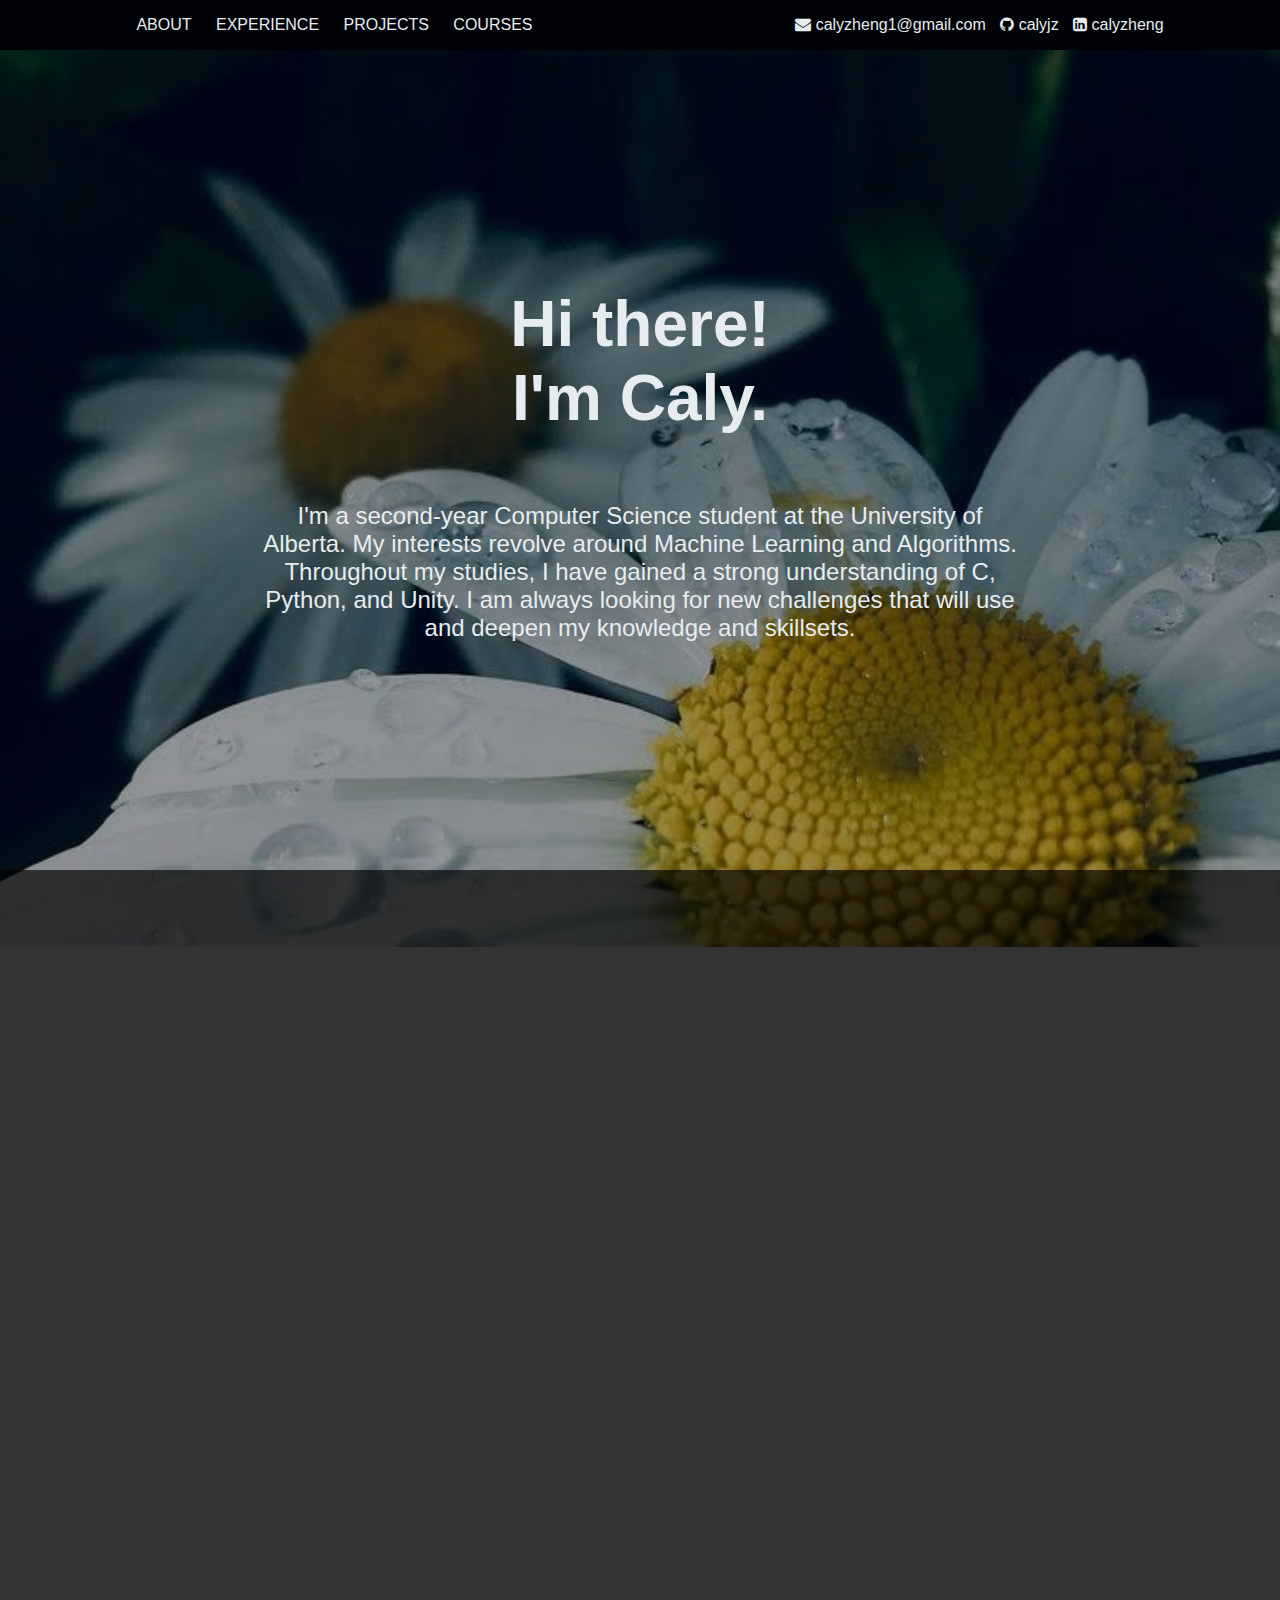
<file: index.html>
<!DOCTYPE html>
<html lang="en">
<head>
    <meta charset="UTF-8">
    <meta http-equiv="X-UA-Compatible" content="IE=edge">
    <meta name="viewport" content="width=device-width, initial-scale=1.0">
    <link rel="stylesheet" href="https://cdnjs.cloudflare.com/ajax/libs/font-awesome/4.7.0/css/font-awesome.min.css">
    <link rel="stylesheet" href="https://cdnjs.cloudflare.com/ajax/libs/animate.css/4.1.1/animate.min.css">
    <link rel="stylesheet" href="indexstyles.css">
    <script defer src="app.js"></script>

    <title>Caly's Personal Website</title>
</head>
<body>
    
    <div class="navbar">
        <div class="navbarLeft">
            <ul>
                <li> ABOUT </li>
                <li> <a href = "experience.html"> EXPERIENCE </a></li>
                <li> <a href = "projects.html"> PROJECTS </a></li>
                <li> <a href = "courses.html"> COURSES </a></li>
            </ul>    
            </div>
            
        <div class="navbarRight">
        <ul>
            <li> <a href="#"> <i class="fa fa-envelope"></i> calyzheng1@gmail.com</a></li>
            <li> <a href="https://github.com/calyjz" target="_blank"> <i class = "fa fa-github"></i> calyjz</a> </li>
            <li> <a href="https://www.linkedin.com/in/calyzheng/" target="_blank"> <i class = "fa fa-linkedin-square"></i> calyzheng</a></li>
        </ul>
        </div>
    </div>


    <div class = "background">
        <div class = "introoverlay">
            <div class = "introtxt">
                <h1>Hi there! <br> I'm Caly.</h1>
                <p> I'm a second-year Computer Science student at the University of Alberta. My interests revolve around Machine Learning and Algorithms. Throughout my studies, I have gained a strong understanding of C, Python, and Unity. I am always looking for new challenges that will use and deepen my knowledge and skillsets. </p>

            </div>
        </div> 

        <div class ="aboutoverlay">
            <div class = "abouttext">
                <h1 class="hidden">I am also...</h1>
                <div class="hidden">
                <ul>
                    <li>NSERC USRA Award Recipient in Summer 2024</li>
                    <li>An Undergraduate Research Assistant under Dr. Matthew Guzdial</li>
                    <li>Deans Honor Roll Student with a 4.00/4.00 GPA in Computer Science courses</li>
                    <li>Patricia Jean Ryan Award Recipient</li>
                    <li>Jason Lang, Alexander Rutherford Scholarship Recipient for outstanding academic performance</li>
                </ul>
                </div>
            </div>

            <div class ="abouttext">
                <h1 class="hidden">I am looking for an opportunity to...</h1>
                <ul class="hidden">
                    <li>Elevate my knowledge and skills</li>
                    <li>Collaborate with intelligent and passionate individuals</li>
                    <li>Apply academic knowledge to real life applications</li>
                </ul>
            </div>
        </div>





    </div>
 


</body>
</html>
</file>
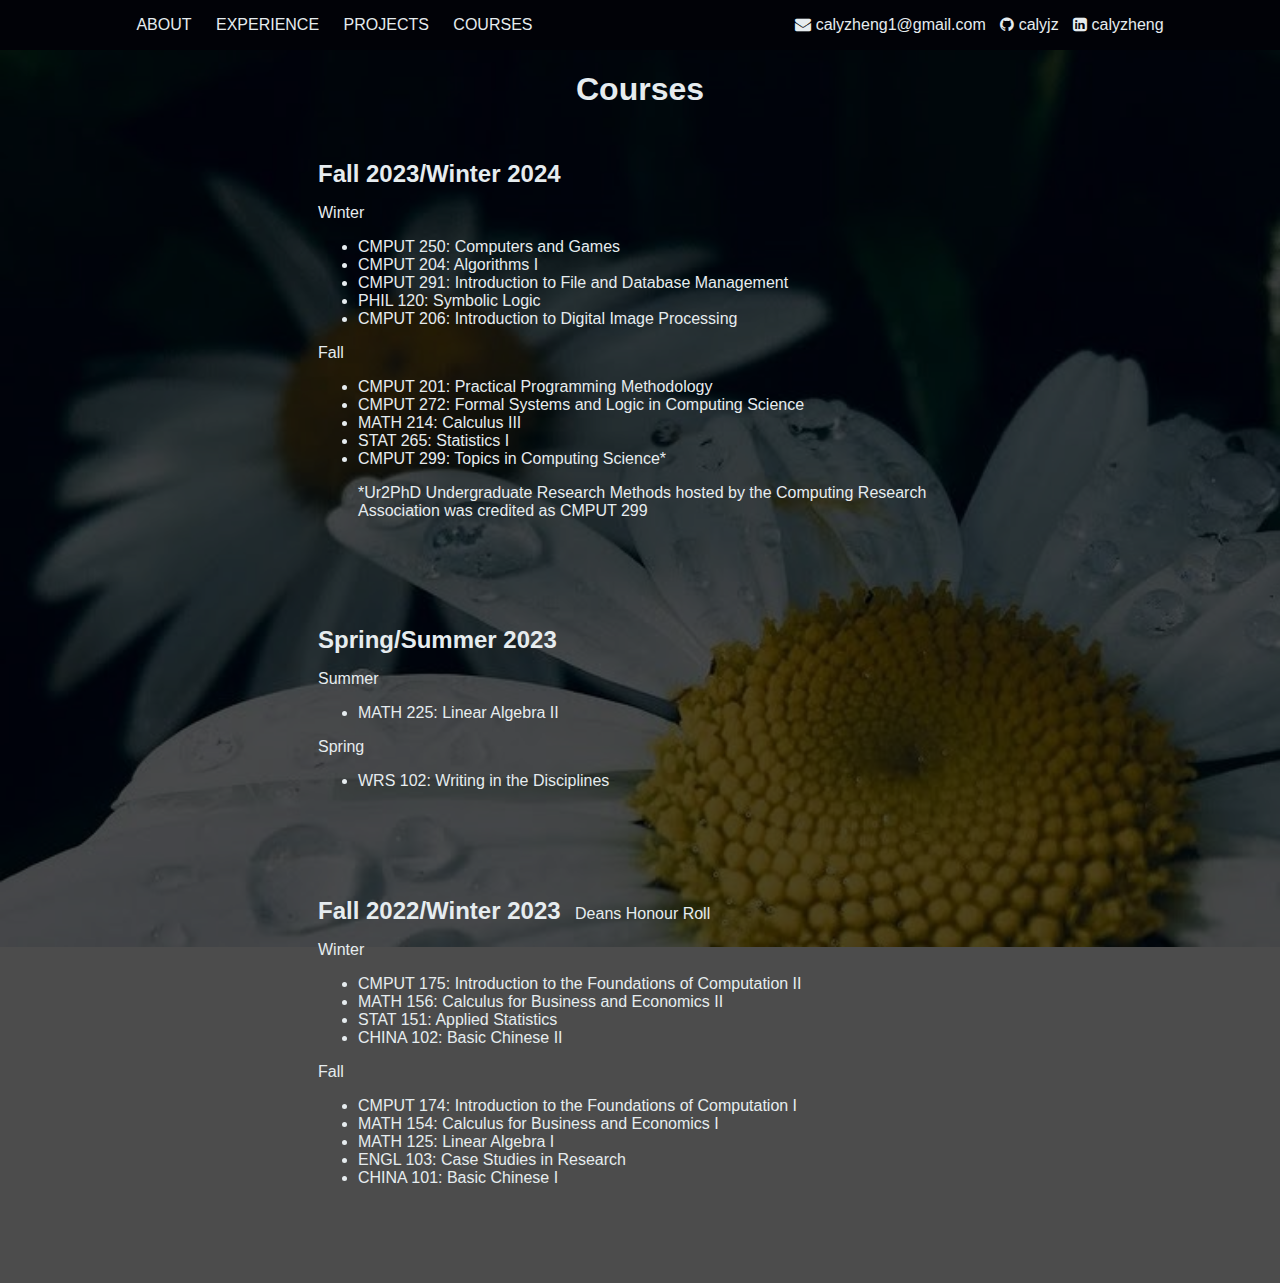
<file: courses.html>
<!DOCTYPE html>
<html lang="en">
<head>
    <meta charset="UTF-8">
    <meta http-equiv="X-UA-Compatible" content="IE=edge">
    <meta name="viewport" content="width=device-width, initial-scale=1.0">
    <link rel="stylesheet" href="https://cdnjs.cloudflare.com/ajax/libs/font-awesome/4.7.0/css/font-awesome.min.css">
    <link rel="stylesheet" href="https://cdnjs.cloudflare.com/ajax/libs/animate.css/4.1.1/animate.min.css">
    <link rel="stylesheet" href="style.css">
    <script defer src="app.js"></script>

</head>
<body>
    
    <div class="navbar">
        <div class="navbarLeft">
            <ul>
                <li> <a href = "index.html"> ABOUT </a></li>
                <li> <a href = "experience.html"> EXPERIENCE </a></li>
                <li> <a href = "projects.html"> PROJECTS </a></li>
                <li> COURSES </li>
            </ul>    
            </div>
            
        <div class="navbarRight">
        <ul>
            <li> <a href="#"><i class="fa fa-envelope"></i> calyzheng1@gmail.com</a></li>
            <li> <a href="https://github.com/calyjz" target="_blank"> <i class = "fa fa-github"></i> calyjz</a> </li>
            <li> <a href="https://www.linkedin.com/in/calyzheng/" target="_blank"> <i class = "fa fa-linkedin-square"></i> calyzheng</a></li>
        </ul>
        </div>
    </div>


    <div class="aboutoverlay1">
        <div class = "title"> <h1>Courses</h1></div>


        <div class = "coursestext">
            <div class ="semester hidden">
                <div class = "coursesstanding">
                <h2>Fall 2023/Winter 2024</h2> <p> </p>
                </div>
                <p>Winter</p>
                <ul>
                    <li>CMPUT 250: Computers and Games</li>
                    <li>CMPUT 204: Algorithms I</li>
                    <li>CMPUT 291: Introduction to File and Database Management</li>
                    <li>PHIL 120: Symbolic Logic</li>
                    <li>CMPUT 206: Introduction to Digital Image Processing</li>
                </ul>
                <p>Fall</p>
                <ul>
                    <li>CMPUT 201: Practical Programming Methodology</li>
                    <li>CMPUT 272: Formal Systems and Logic in Computing Science</li>
                    <li>MATH 214: Calculus III</li>
                    <li>STAT 265: Statistics I</li>
                    <li>CMPUT 299: Topics in Computing Science* </li>
                    <p>*Ur2PhD Undergraduate Research Methods hosted by the Computing Research Association was credited as CMPUT 299</p>
                </ul>
            </div>

            <div class="semester hidden">
                <div class="coursesstanding">
                    <h2>Spring/Summer 2023</h2>
                    <p></p>
                </div> 
                <p>Summer</p>
                <ul>
                    <li>MATH 225: Linear Algebra II</li>
                </ul>
                <p>Spring</p>
                <ul>
                    <li>WRS 102: Writing in the Disciplines</li>
                </ul>
            </div>
            
            <div class="semester hidden">
                <div class="coursesstanding">
                    <h2>Fall 2022/Winter 2023</h2>
                    <p>Deans Honour Roll</p>
                </div> 
                <p>Winter</p>
                <ul>
                    <li>CMPUT 175: Introduction to the Foundations of Computation II</li>
                    <li>MATH 156: Calculus for Business and Economics II</li>
                    <li>STAT 151: Applied Statistics</li>
                    <li>CHINA 102: Basic Chinese II</li>
                </ul>
                
                <p>Fall</p>
                <ul>
                    <li>CMPUT 174: Introduction to the Foundations of Computation I</li>
                    <li>MATH 154: Calculus for Business and Economics I</li>
                    <li>MATH 125: Linear Algebra I</li>
                    <li>ENGL 103: Case Studies in Research</li>
                    <li>CHINA 101: Basic Chinese I</li>
                </ul>
            </div>
        </div> 
    </div>

    


</body>
</file>
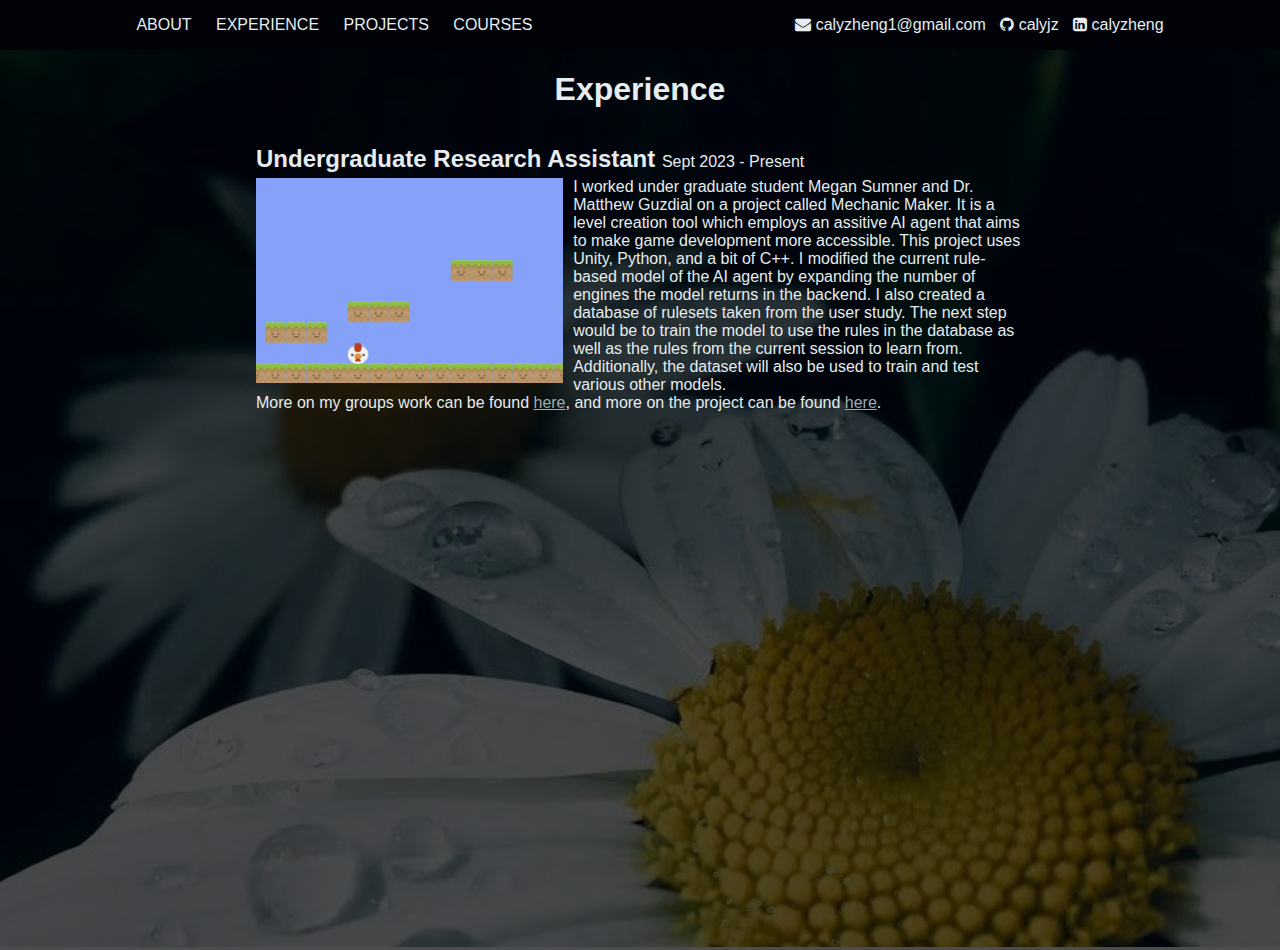
<file: experience.html>
<!DOCTYPE html>
<html lang="en">
<head>
    <meta charset="UTF-8">
    <meta http-equiv="X-UA-Compatible" content="IE=edge">
    <meta name="viewport" content="width=device-width, initial-scale=1.0">
    <link rel="stylesheet" href="https://cdnjs.cloudflare.com/ajax/libs/font-awesome/4.7.0/css/font-awesome.min.css">
    <link rel="stylesheet" href="https://cdnjs.cloudflare.com/ajax/libs/animate.css/4.1.1/animate.min.css">
    <link rel="stylesheet" href="style.css">
    <script defer src="app.js"></script>

    <title>Caly's Personal Website</title>

</head>
<body>
    
    <div class="navbar">
        <div class="navbarLeft">
            <ul>
                <li> <a href = "index.html"> ABOUT </a></li>
                <li> EXPERIENCE </li>
                <li> <a href = "projects.html"> PROJECTS </a></li>
                <li> <a href = "courses.html">COURSES </a></li>
            </ul>    
            </div>
            
        <div class="navbarRight">
        <ul>
            <li> <a href="#"><i class="fa fa-envelope"></i> calyzheng1@gmail.com</a></li>
            <li> <a href="https://github.com/calyjz" target="_blank"> <i class = "fa fa-github"></i> calyjz</a> </li>
            <li> <a href="https://www.linkedin.com/in/calyzheng/" target="_blank"> <i class = "fa fa-linkedin-square"></i> calyzheng</a></li>
        </ul>
        </div>
    </div>
    
    <div class="aboutoverlay">
        <div class = "title"><h1>Experience</h1></div>

        <div class = "experience hidden">
            <div class="experiencetitle">
                <h2>Undergraduate Research Assistant </h2>
                <p> Sept 2023 - Present</p>
            </div>
            

            <div class = "experiencetext">
                <img src="Mechanic Maker34.png" alt="Mechanic Maker" style="width: 40%; float: left; margin-right: 10px;">
                <p>I worked under graduate student Megan Sumner and Dr. Matthew Guzdial on a project called Mechanic Maker. It is a level creation tool which employs an assitive AI agent that aims to make game development more accessible. This project uses Unity, Python, and a bit of C++. I modified the current rule-based model of the AI agent by expanding the number of engines the model returns in the backend. I also created a database of rulesets taken from the user study. The next step would be to train the model to use the rules in the database as well as the rules from the current session to learn from. Additionally, the dataset will also be used to train and test various other models. <br> More on my groups work can be found <a href = "ProjectProposal.pdf" target="_blank ">here</a>, and more on the project can be found <a href="https://ojs.aaai.org/index.php/AIIDE/article/view/7450" target="_blank"> here</a>.</p>
            </div>

        </div>
    </div>








</body>
</file>
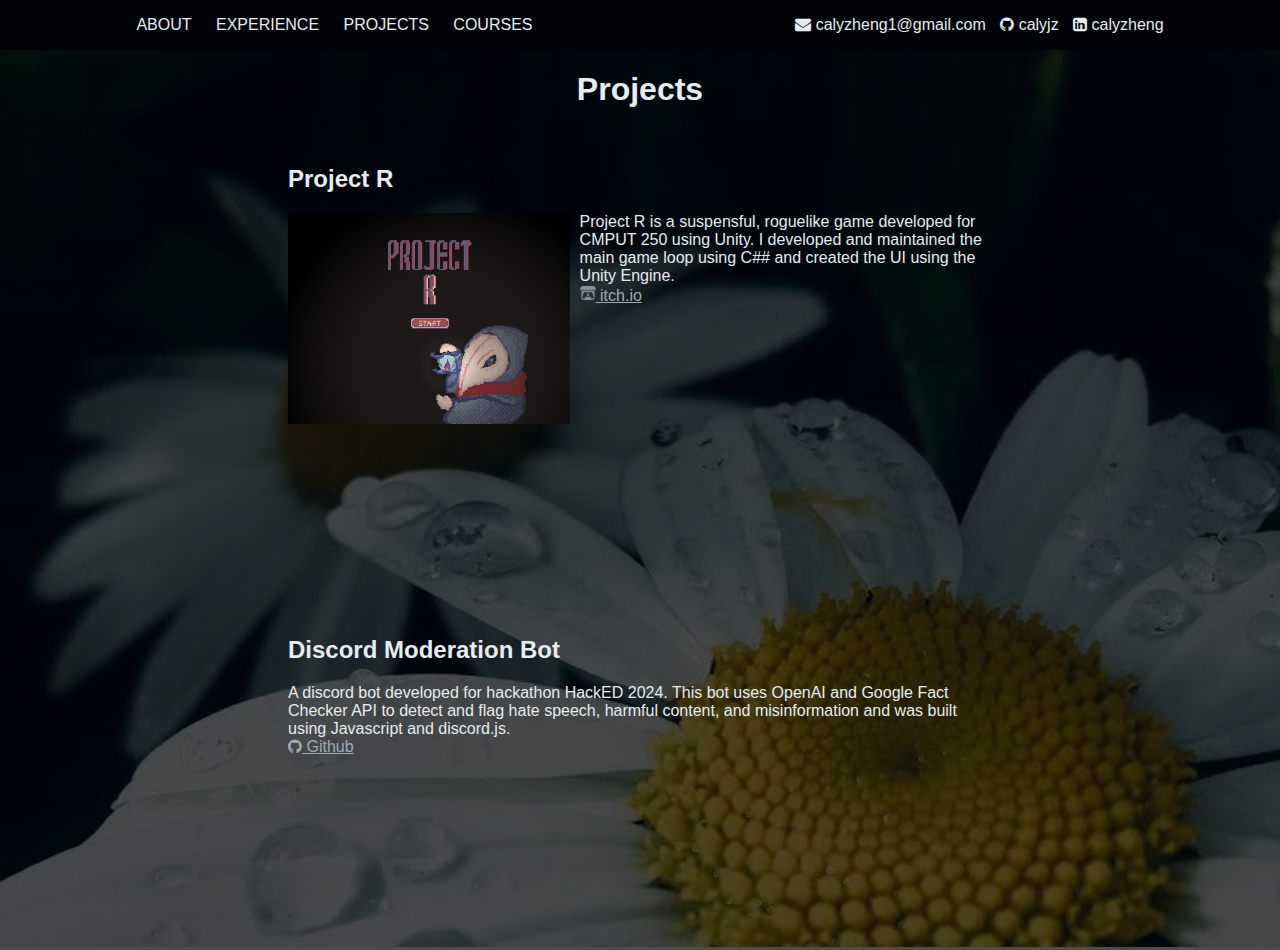
<file: projects.html>
<!DOCTYPE html>
<html lang="en">
<head>
    <meta charset="UTF-8">
    <meta http-equiv="X-UA-Compatible" content="IE=edge">
    <meta name="viewport" content="width=device-width, initial-scale=1.0">
    <link rel="stylesheet" href="https://cdnjs.cloudflare.com/ajax/libs/font-awesome/4.7.0/css/font-awesome.min.css">
    <!-- <link rel="stylesheet" href="https://cdnjs.cloudflare.com/ajax/libs/font-awesome/5.15.4/css/all.min.css"> -->
    <link rel="stylesheet" href="https://cdnjs.cloudflare.com/ajax/libs/animate.css/4.1.1/animate.min.css">
    <link rel="stylesheet" href="style.css">
    <script defer src="app.js"></script>


</head>
<body>
    
    <div class="navbar">
        <div class="navbarLeft">
            <ul>
                <li> <a href = "index.html"> ABOUT </a></li>
                <li> <a href = "experience.html"> EXPERIENCE </a></li>
                <li>  PROJECTS </li>
                <li> <a href = "courses.html">COURSES </a></li>
            </ul>    
        </div>
            
        <div class="navbarRight">
        <ul>
            <li> <a href="#"><i class="fa fa-envelope"></i> calyzheng1@gmail.com</a></li>
            <li> <a href="https://github.com/calyjz" target="_blank"> <i class = "fa fa-github"></i> calyjz</a></li>
            <li> <a href="https://www.linkedin.com/in/calyzheng/" target="_blank"> <i class = "fa fa-linkedin-square"></i> calyzheng</a></li>
        </ul>
        </div>
        
    </div>

    

    <div class="aboutoverlay">
        <div class="title"><h1> Projects</h1></div>

        <div class = "projects hidden">        
            <div class = "projectstext">
                <h2>Project R</h2>
                
                <img src="ProjectR.png"style="width: 40%; float: left; margin-right: 10px;">
                <p>Project R is a suspensful, roguelike game developed for CMPUT 250 using Unity. I developed and maintained the main game loop using C## and created the UI using the Unity Engine.<br><a href="https://aibrain.itch.io/projectr" target="_blank"> <svg xmlns="http://www.w3.org/2000/svg" viewBox="0 0 512 512" width="16" height="16" color = "829097"><path fill = "#829097" d="M71.9 34.8C50.2 47.7 7.4 96.8 7 109.7v21.3c0 27.1 25.3 50.8 48.3 50.8 27.6 0 50.5-22.9 50.5-50 0 27.1 22.2 50 49.8 50s49-22.9 49-50c0 27.1 23.6 50 51.2 50h.5c27.6 0 51.2-22.9 51.2-50 0 27.1 21.5 50 49 50s49.8-22.9 49.8-50c0 27.1 23 50 50.5 50 23 0 48.3-23.8 48.3-50.8v-21.3c-.4-12.9-43.2-62.1-64.9-75C372.6 32.4 325.8 32 256 32S91.1 33.1 71.9 34.8zm132.3 134.4c-22 38.4-77.9 38.7-99.9 .3-13.2 23.1-43.2 32.1-56 27.7-3.9 40.2-13.7 237.1 17.7 269.2 80 18.7 302.1 18.1 379.8 0 31.7-32.3 21.3-232 17.8-269.2-12.9 4.4-42.9-4.6-56-27.7-22 38.5-77.9 38.1-99.9-.2-7.1 12.5-23.1 28.9-51.8 28.9a57.5 57.5 0 0 1 -51.8-28.9zm-41.6 53.8c16.5 0 31.1 0 49.2 19.8a436.9 436.9 0 0 1 88.2 0C318.2 223 332.9 223 349.3 223c52.3 0 65.2 77.5 83.9 144.5 17.3 62.2-5.5 63.7-34 63.7-42.2-1.6-65.5-32.2-65.5-62.8-39.3 6.4-101.9 8.8-155.6 0 0 30.6-23.3 61.2-65.5 62.8-28.4-.1-51.2-1.6-33.9-63.7 18.7-67 31.6-144.5 83.9-144.5zM256 270.8s-44.4 40.8-52.4 55.2l29-1.2v25.3c0 1.6 21.3 .2 23.3 .2 11.7 .5 23.3 1 23.3-.2v-25.3l29 1.2c-8-14.5-52.4-55.2-52.4-55.2z"/></svg> itch.io</a></p>
            </div>
        </div>

        <div class = "projects hidden">        
            <div class = "projectstext">
                <h2>Discord Moderation Bot</h2>
                <p>A discord bot developed for hackathon HackED 2024. This bot uses OpenAI and Google Fact Checker API to detect and flag hate speech, harmful content, and misinformation and was built using Javascript and discord.js.<br><a href="https://github.com/calyjz/HackED-2024" target="_blank"> <i class = "fa fa-github"></i> Github</a></p>
            </div>
        </div>

        

    </div>
</body>
</file>
<file: indexstyles.css>
body{
    padding: 0;
    margin: 0;
    font-family: 'Lucida Sans', 'Lucida Sans Regular', 'Lucida Grande', 'Lucida Sans Unicode', Geneva, Verdana, sans-serif;
    overflow-y: scroll;
    background-image: url("IMG_74872.jpg");
    background-repeat: no-repeat;
    background-size: cover;
    background-attachment: fixed;
    background-position: center;
}
/* TODO: Fix links so they look nice when squished */
.navbar{
    max-width: 100%;
    margin: auto;
    display: flex;
    align-items: center;
    justify-content: space-around;
    padding-right: 20px;
    background-color: #010207;
    position: sticky;
    top: 0;
    color:#e6ecef;
    z-index: 1;

}
.navbarLeft ul li{
    list-style: none;
    display: inline-block;
    align-items: left;
    margin-right: 20px;
    position: relative;
}
.navbarLeft ul li a{
    text-decoration: none;
    color: #e6ecef; 
}
.navbarLeft ul li::after{
    content: '';
    height: 3px;
    width: 0;
    background: #829097;
    position: absolute;
    left: 0;
    bottom: 0;
    
}
.navbarLeft ul li:hover::after{
    width: 100%;
    
}
.navbarRight ul li{
    list-style: none;
    display: inline-block;
    align-items: right;
    margin-left: 10px;
}

ul{
    list-style: none;
    padding-left: 10 px;
}

.navbarRight a{
    text-decoration: none;
    color: #e6ecef;
}
.navbarRight a:hover{
    color: #829097;
}


.title{/*title formatting for all the pages*/
    display:flex;
    align-items: center;
    justify-content: center;
    margin: auto;
    color:#e6ecef;
}


/*----------Index.html------------*/

/*
.background{
    margin:auto;
    top: 0;
    left: 0;
    width: 100%;
    height: 100%;
    background-image: url("IMG_74872.jpg");
    background-repeat: no-repeat;
    background-size: cover;
    background-attachment: fixed;
    background-position: center;
}
*/

.introoverlay{
    background: rgba(0, 0, 0, 0.4);
    width: 100%;
    height: 100%;
    padding-bottom: 10px;
    overflow: hidden;

}

.introtxt{
    display: flex;
    flex-direction: column;
    justify-content: center;
    align-items: center;
    margin: auto;
    height: 90vh;
    width: 60%;
    text-align: center;
    color: #e6ecef;

}
.introtxt h1{
    font-size: 4em;
    animation: fadeInUp;
    animation-duration: 0.75s;
}
.introtxt p{
    font-size: 1.5em;
    animation: fadeInUp;
    animation-duration: 1.5s;
    animation-delay: -0.2s;
}

@media (max-width: 800px){
    .introtxt {
        width: 100%;
        height:auto;
    }
    .introtxt h1{
        font-size: 4em;
    }
    .introtxt p{
        font-size: 0.9em;
    }
}
@media (max-width: 1000px) {
    .introtxt {
        width: 80%;
        height: auto;
    }
    .introtxt h1{
        font-size: 4em;
    }
    .introtxt p{
        font-size: 1.2em;
    }
}

.aboutoverlay{
    display: flex;
    justify-content: space-around;
    align-items: center;
    flex-direction: column;
    width: 100%;
    padding-top:10%;
    padding-bottom: 10%;
    background: rgba(0, 0, 0, 0.8);
}
.abouttext{
    width: 55%;
    margin-right:auto;
    margin-left: auto;
    margin-top: 10%;
    margin-bottom: 10%;
    color: #e6ecef;
    
}

.abouttext h1{
    font-size: 2.2em;
}
.abouttext li{
    font-size: 1em;
}

.abouttext ul{
    list-style: disc;
}

.abouttext li::marker{
    font-size: 1.75em;
}

@media (max-width: 800px){
    .abouttext {
        width: 90%; 
    }
    
    .abouttext p{
        font-size: 2em;
    }
}
@media (max-width: 1000px) {
    .abouttext {
        width: 70%; 
    }
    
    .abouttext p{
        font-size: 2em;
    }
}

.hidden{
    opacity: 0;
    
}

.show{
    opacity: 1;
    animation: fadeInUp;
    animation-duration: 1.4s;
}
</file>
<file: style.css>
body{
    padding: 0;
    margin: 0;
    font-family: 'Lucida Sans', 'Lucida Sans Regular', 'Lucida Grande', 'Lucida Sans Unicode', Geneva, Verdana, sans-serif;
    overflow-y: scroll;
    background-image: url("IMG_74872.jpg");
    background-repeat: no-repeat;
    background-size: cover;
    background-attachment: fixed;
    background-position: center;
}

/* TODO: Fix links so they look nice when squished */

.navbar{
    max-width: 100%;
    margin: auto;
    display: flex;
    align-items: center;
    justify-content: space-around;
    padding-right: 20px;
    background-color: #010207;
    position: sticky;
    top: 0;
    color:#e6ecef;
    z-index: 1;

}
.navbarLeft ul li{
    list-style: none;
    display: inline-block;
    align-items: left;
    margin-right: 20px;
    position: relative;
}
.navbarLeft ul li a{
    text-decoration: none;
    color: #e6ecef; /*change this */
}
.navbarLeft ul li::after{
    content: '';
    height: 3px;
    width: 0;
    background: #829097;
    position: absolute;
    left: 0;
    bottom: 0;
    
}
.navbarLeft ul li:hover::after{
    width: 100%;
    
}
.navbarRight ul li{
    list-style: none;
    display: inline-block;
    align-items: right;
    margin-left: 10px;
}

ul{
    list-style: none;
    padding-left: 10 px;
}

.navbarRight a{
    text-decoration: none;
    color: #e6ecef;
}
.navbarRight a:hover{
    color: #829097;
}


.title{/*title formatting for all the pages*/
    display:flex;
    align-items: center;
    justify-content: center;
    margin: auto;
    margin-bottom: 0px;
    margin-top: 0px;
    color:#e6ecef;
} 
/*
.background{
    margin:auto;
    top: 0;
    left: 0;
    width: 100%;
    height: 100%;
    background-image: url("IMG_74872.jpg");
    background-repeat: no-repeat;
    background-size: cover;
    background-attachment: fixed;
    background-position: center;
}
*/
.aboutoverlay{
    display: flex;
    flex-direction: column;
    align-items: flex-start;
    width: 100%;
    height: 100vh;
    background: rgba(0, 0, 0, 0.7);
}
.aboutoverlay1{
    display: flex;
    flex-direction: column;
    align-items: flex-start;
    width: 100%;
    background: rgba(0, 0, 0, 0.7);
}

.aboutoverlay a{
    color:#9facb3;
}
.aboutoverlay a:visited{
    color:#829097;
}

/*----------courses.html------------*/
.coursestext{
    width: 55%;
    margin: auto; 
    text-align: left; 
    color: #e6ecef;
}
.semester{
    padding: 10px;
    margin: 20px;
    margin-bottom: 10%;
    
}
.semester ul{
    list-style-type: disc;
}
.coursesstanding h2{
    display: inline;
    margin: 0;
}
.coursesstanding p{
    margin:10px;
    display: inline;
}
@media (max-width: 1000px) {
    .coursestext{
        width: 65%; /* Adjust the width for smaller screens */
    }
    .coursestext ul{
        padding-left: 20px;
    }
}
@media (max-width:800px){
    .coursestext{
        width:80%;
    }
}
/*----------experience.html------------*/
.experience{
    display: flex;
    justify-content: center;
    flex-direction: column;
    width: 60%;
    margin:auto;
    margin-top: 0;
    padding:15px;
    color: #e6ecef;
}

.experiencetitle{
    margin: 0 0 5px;
}
.experiencetitle h2{
    display:inline;
}
.experiencetitle p{
    display: inline;
    margin: 0;

}

.experiencetext p{
    margin-top: 0px;
    color: #e6ecef;
}

.hidden{
    opacity: 0;
    
}

.show{
    opacity: 1;
    animation: fadeInUp;
    animation-duration: 0.9s;
    animation-delay: -0.45s;
}

/*----------projects.html------------*/
.projects{
    display: flex;
    justify-content: center;
    flex-direction: column;
    width: 55%;
    margin:auto;
    margin-top: 0;
    padding:15px;
    color: #e6ecef;
}

.experiencetext p{
    margin-top: 0px;
    color: #e6ecef;
}
</file>
